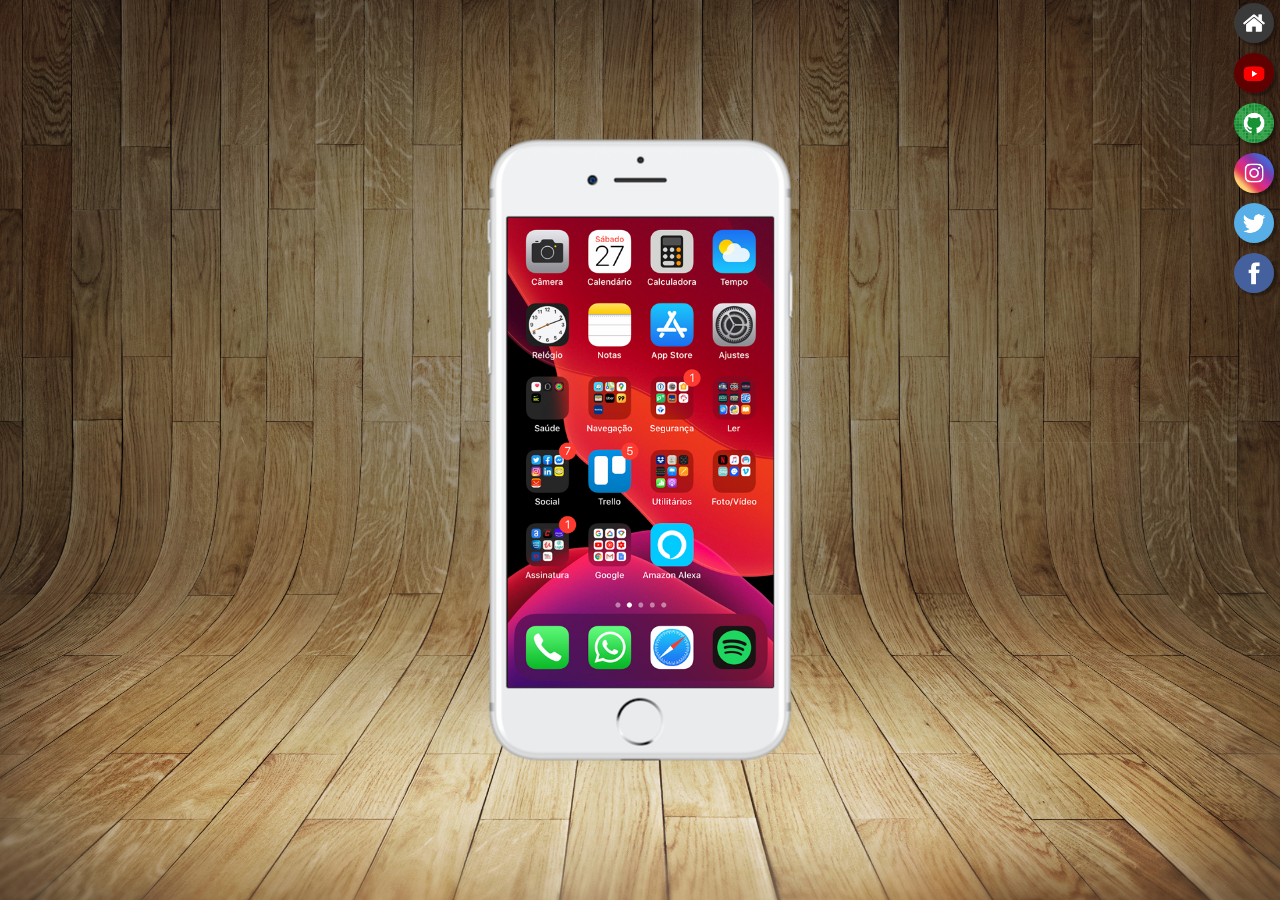
<file: index.html>
<!DOCTYPE html>
<html lang="pt-br">
<head>
    <meta charset="UTF-8">
    <meta name="viewport" content="width=device-width, initial-scale=1.0">
    <link rel="shortcut icon" href="favicon.ico" type="image/x-icon">
    <link rel="stylesheet" href="estilos/style.css">
    <title>Projeto Redes Sociais</title>
</head>
<body>
    <main>
        <section id="telefone">
            <iframe src="home.html" name="tela" id="tela" frameborder="0"></iframe>
        </section>
        <section id="redes_sociais">
            <a href="#" target="name"> <img src="imagens/logo-home.jpg" alt=""></a> <br>
            <a href="youtube.html" target="name"> <img src="imagens/logo-youtube.jpg" alt=""></a> <br>
            <a href="#" target="name"> <img src="imagens/logo-github.jpg" alt=""></a> <br>
            <a href="#" target="name"> <img src="imagens/logo-instagram.jpg" alt=""></a> <br>
            <a href="#" target="name"> <img src="imagens/logo-twitter.jpg" alt=""></a> <br>
            <a href="#" target="name"> <img src="imagens/logo-facebook.jpg" alt=""></a>
        </section>
    </main>
</body>
</html>
</file>
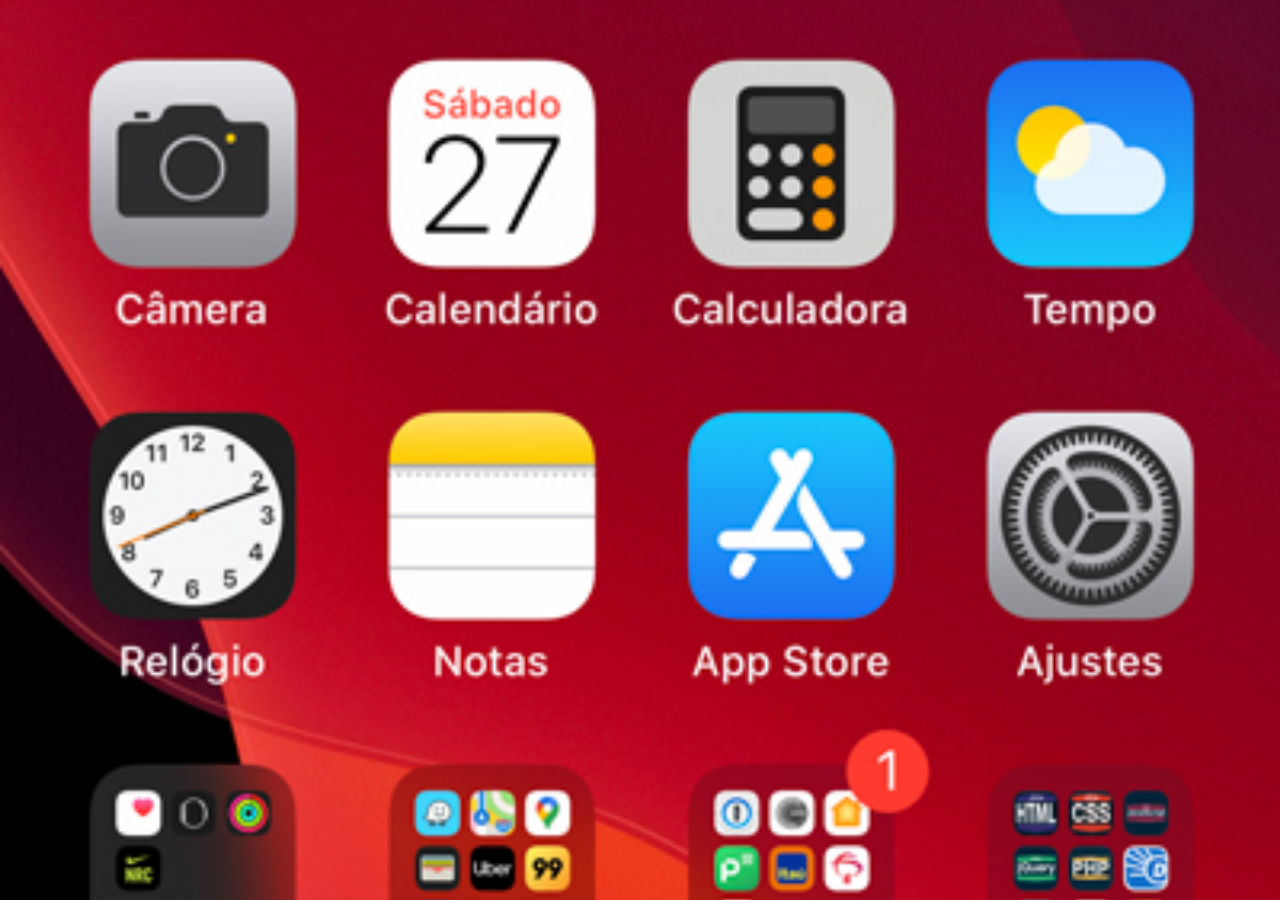
<file: home.html>
<!DOCTYPE html>
<html lang="pt-br">
<head>
    <meta charset="UTF-8">
    <meta name="viewport" content="width=device-width, initial-scale=1.0">
    <title>Home</title>
    <style>
        *{
            margin: 0px;
            padding: 0px;
        }
        body{
            height: 100vh;
            width: 100vw;
            background: black url('imagens/tela-home.jpg') no-repeat top center;
            background-size: cover;
        }
    </style>
</head>
<body>
    
</body>
</html>
</file>
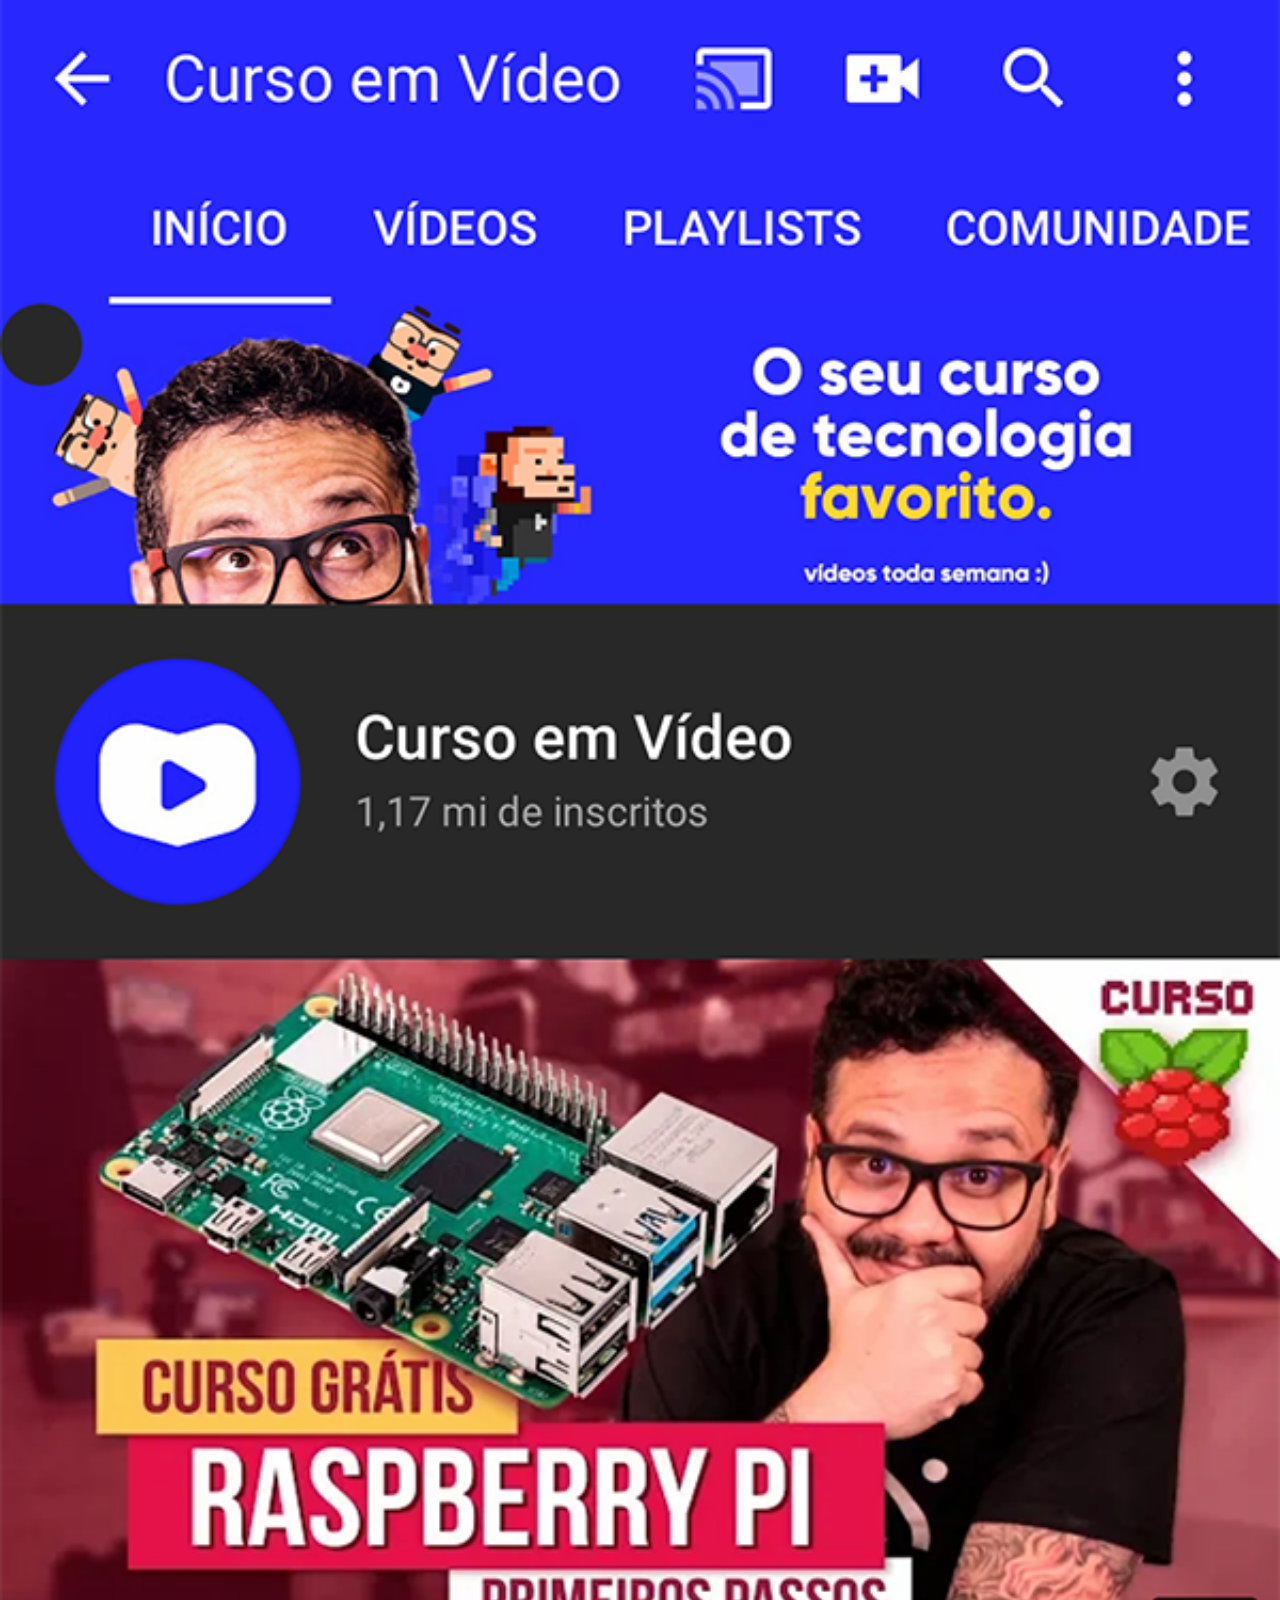
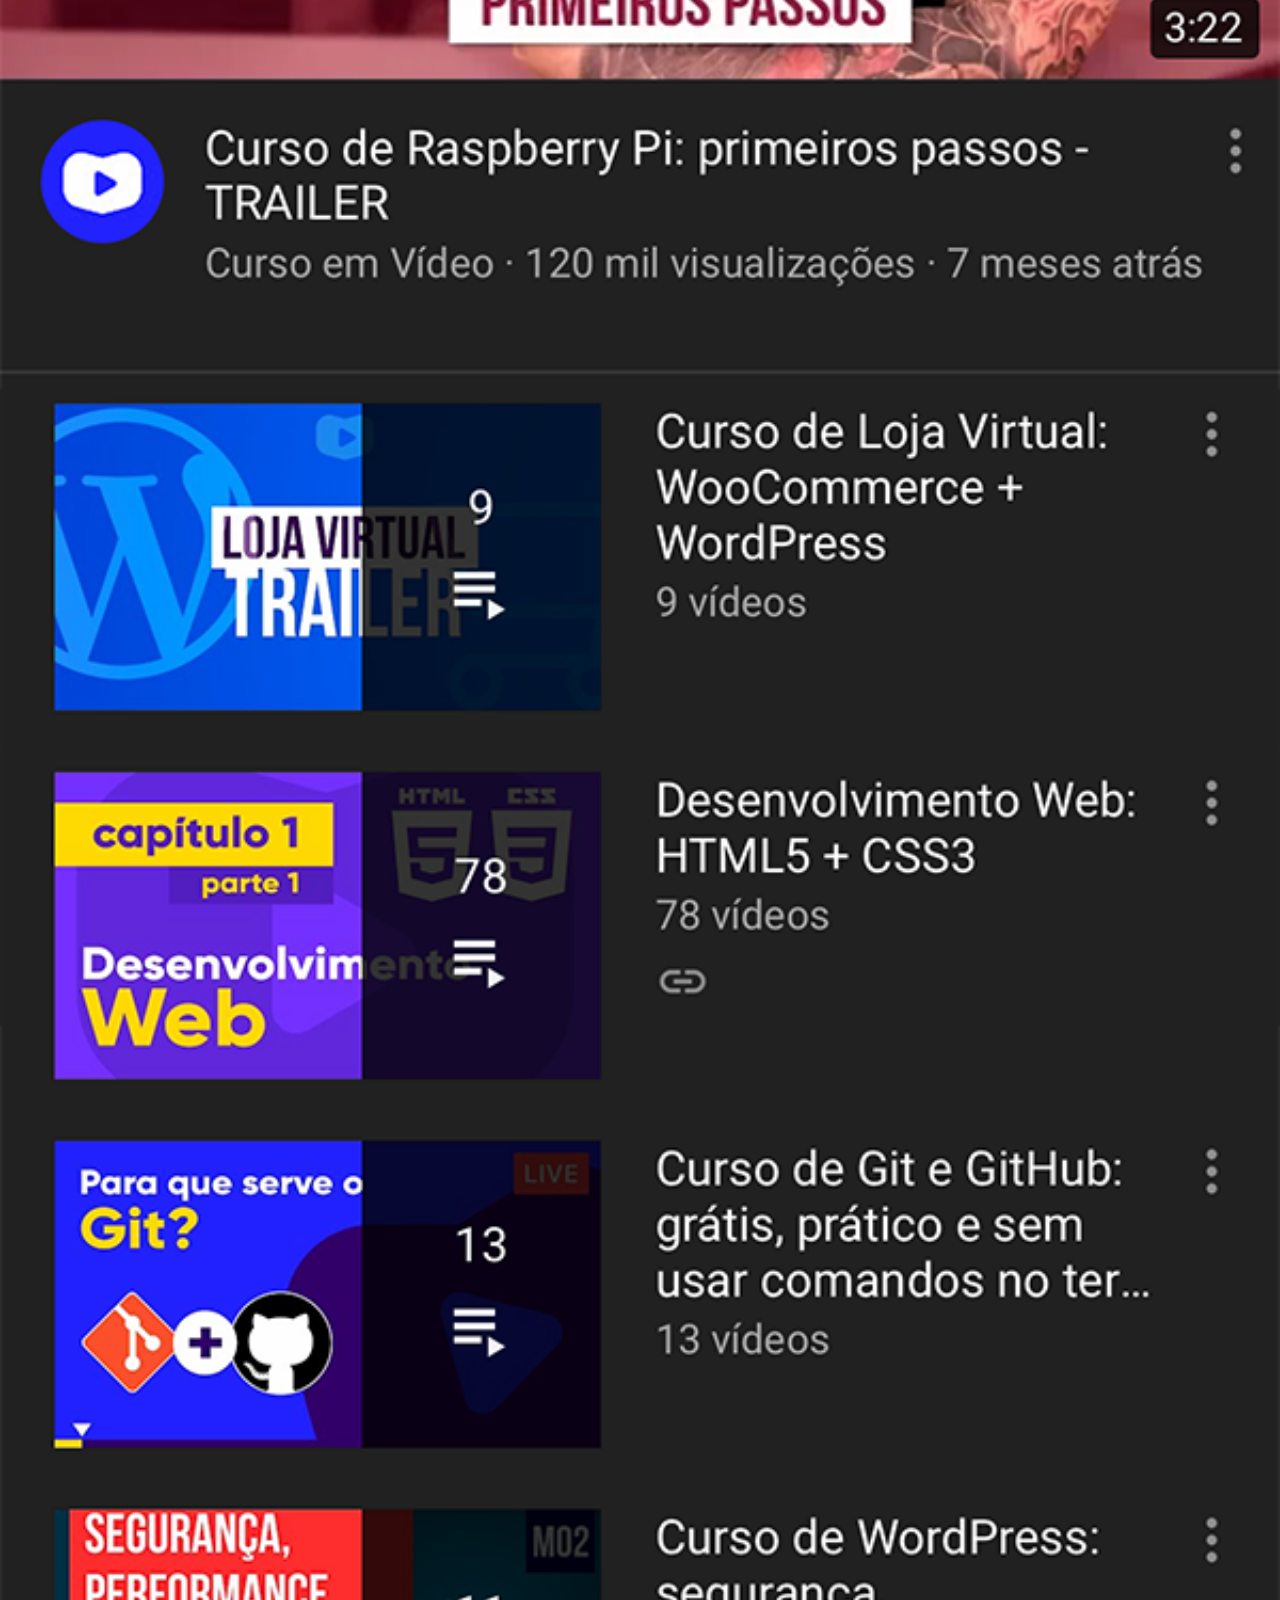
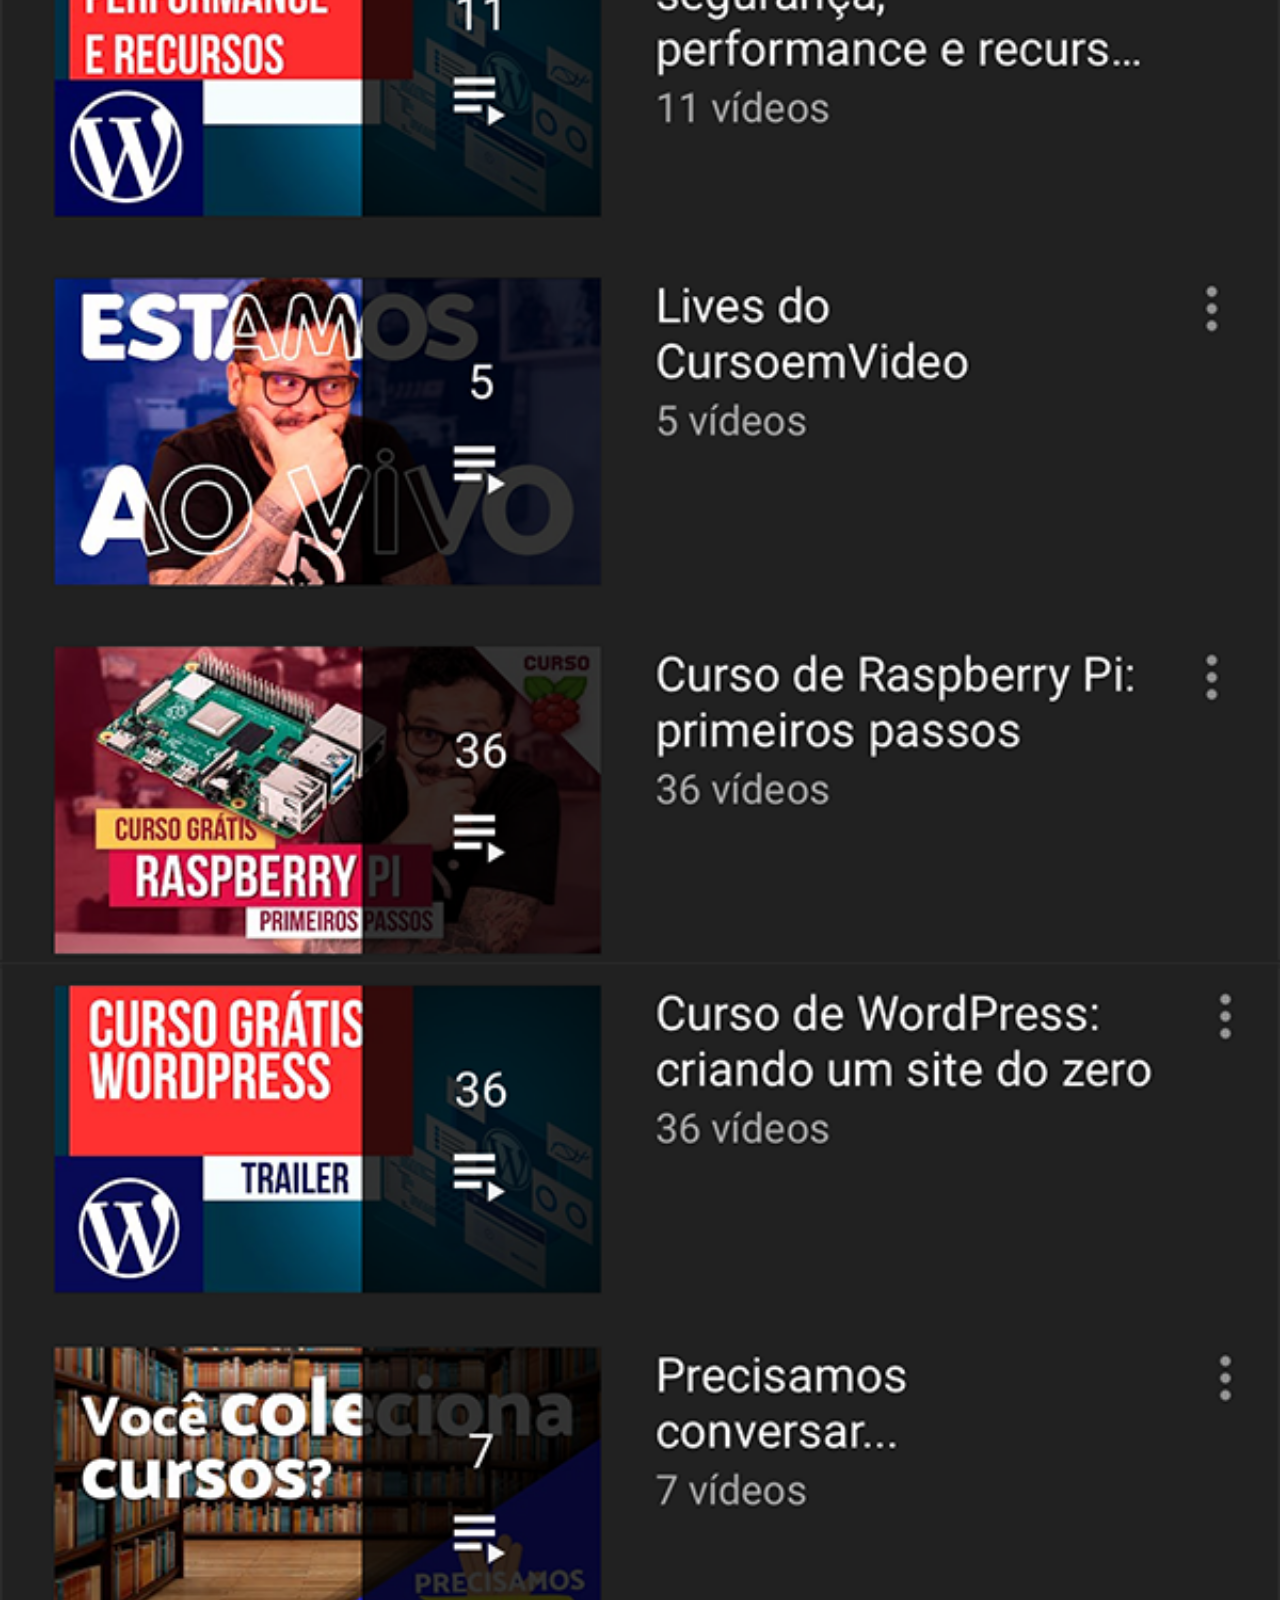
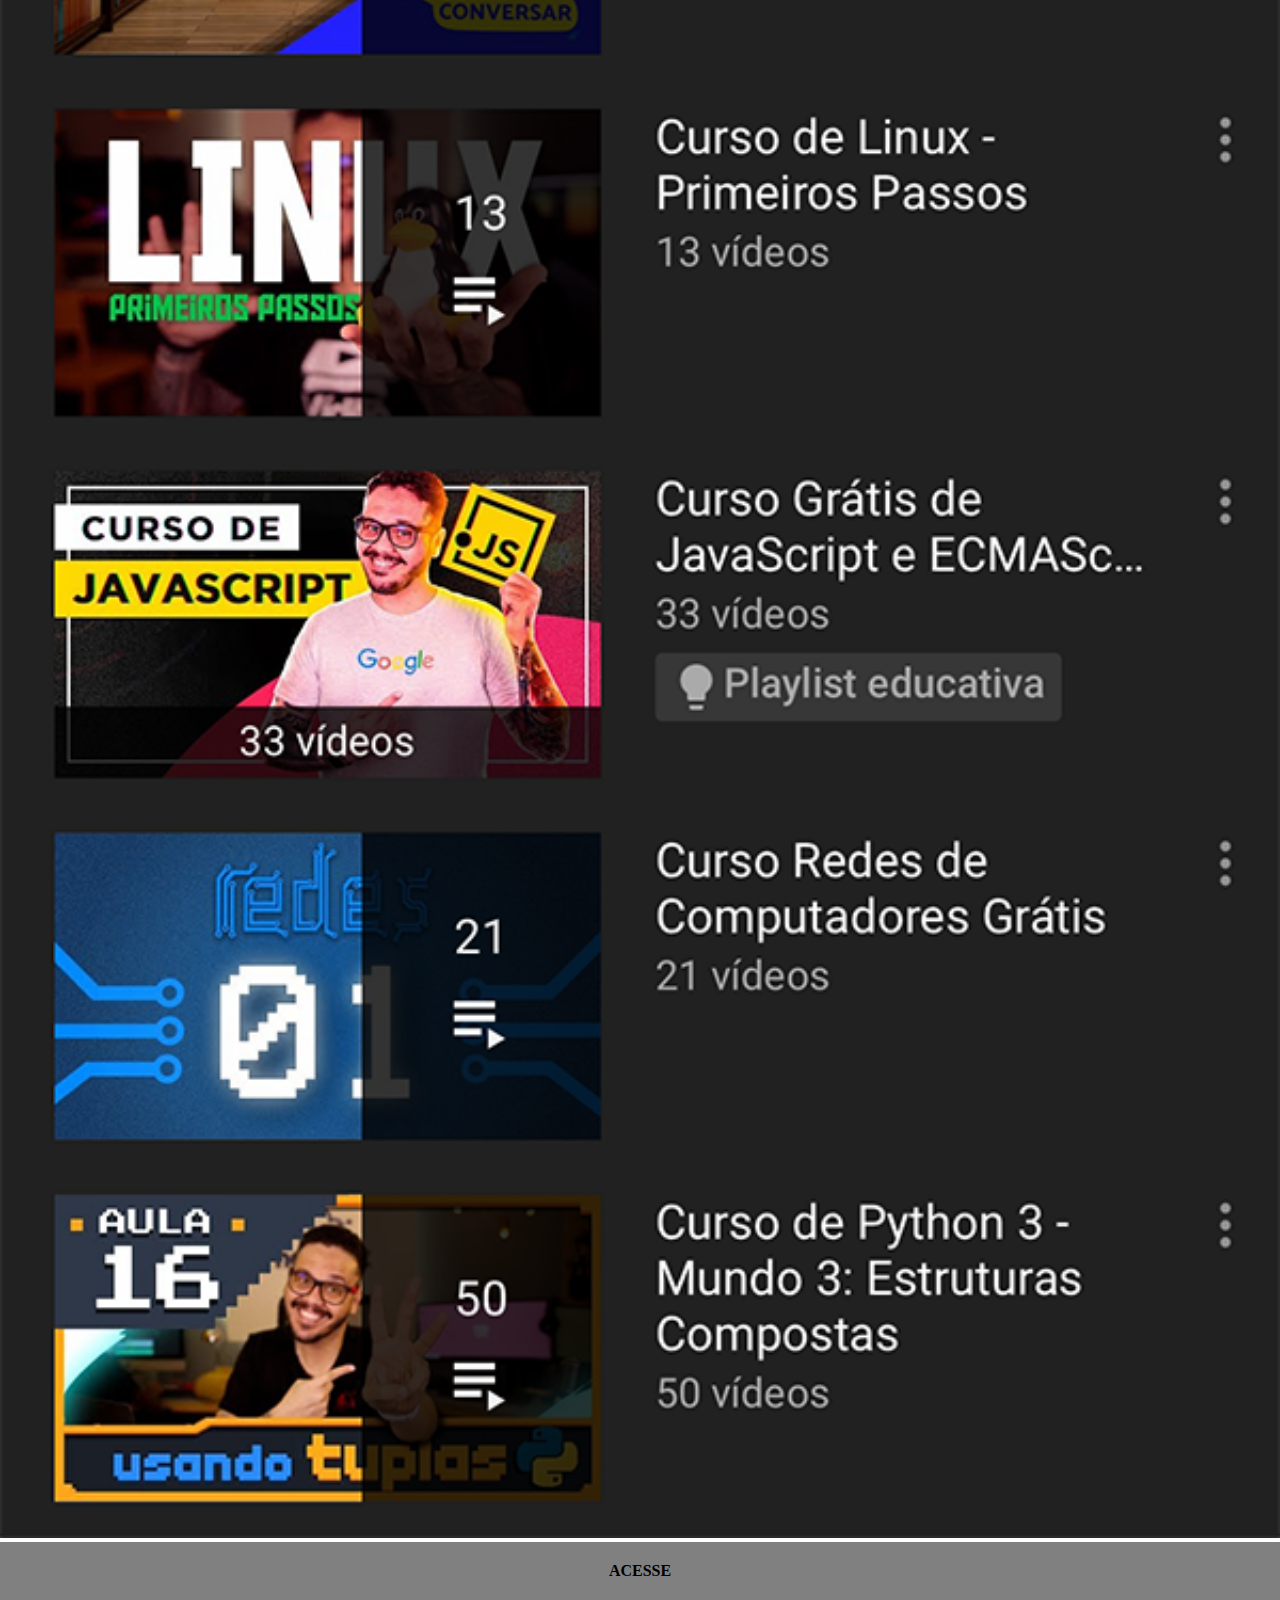
<file: youtube.html>
<!DOCTYPE html>
<html lang="pt-br">
<head>
    <meta charset="UTF-8">
    <meta name="viewport" content="width=device-width, initial-scale=1.0">
    <title>YouTube</title>
    <style>
        ::-webkit-scrollbar{
            width: 0px;
            height: 0px;
        }
        *{
            margin: 0px;
            padding: 0px;
        }
        img{
            width: 100vw;
        }
        a{
            display: block;
            background-color: gray;
            color: black;
            padding: 20px;
            text-align: center;
            font-weight: bolder;
            text-decoration: none
        }
    </style>
</head>
<body>
    <img src="imagens/tela-youtube.png" alt="youtube">
    <a href="https://www.youtube.com/c/CursoemV%C3%ADdeo/playlists" > ACESSE</a>
</body>
</html>
</file>
<file: estilos/style.css>
@charset "UTF-8";
*{
    margin: 0px;
    padding: 0px;
    font-family: Arial, Helvetica, sans-serif;
}
html,dody{
    height:100vh;
    width: 100vw;
    background-color: black;

}
body{
    background: url('../imagens/fundo-madeira.jpg') no-repeat top center;
    background-size: cover;
    background-attachment: fixed;
}
main{
    position: relative;
    height: 100vh;
}
section#telefone{
    position: absolute;
    top: 50%;
    left: 50%;
    transform: translate(-50%, -50%);
    height: 627px;
    width: 311px;
    
    background-image: url('../imagens/frame-iphone.png');
    background-repeat: no-repeat;
}
iframe#tela{
position: relative;
top: 81px;
left: 23px;
width: 266px;
height: 470px;
}
section#redes_sociais{
    text-align: right;
    margin-right: 3px;
}
section#redes_sociais img{
 border-radius: 50%;
 width: 40px;
 margin: 3px;
 box-sizing: border-box;
 box-shadow: 3px 3px 2px rgba(0, 0, 0, 0.349) ;
}
section#redes_sociais img:hover{
    border: 3px solid rgba(255, 255, 255, 0.63);
    transform: translate(-3px,-3px);
    transition: transform .3s, border .4s;
}
</file>
